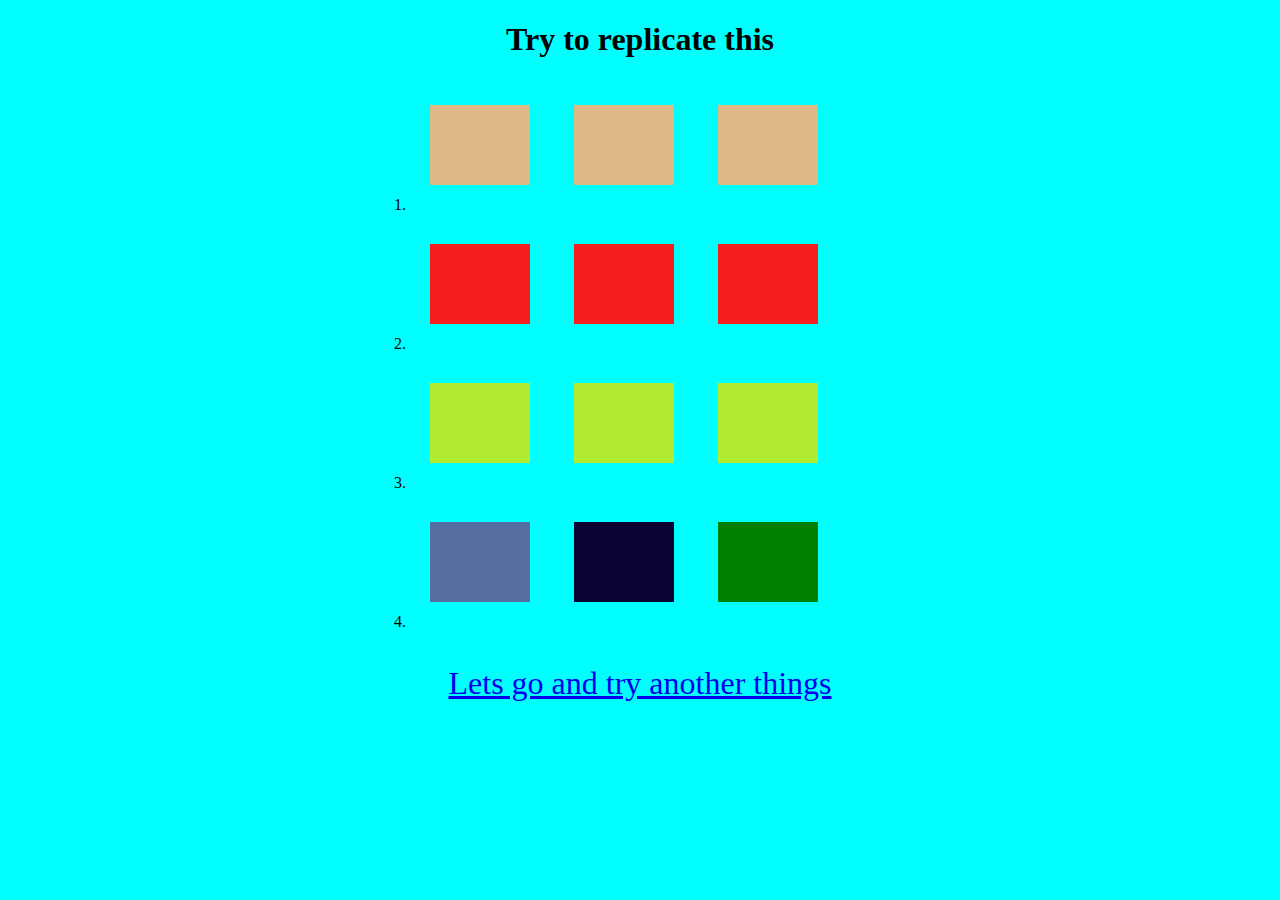
<file: index.html>
<!DOCTYPE html>
<html lang="en">
<head>
    <meta charset="UTF-8">
    <meta http-equiv="X-UA-Compatible" content="IE=edge">
    <meta name="viewport" content="width=device-width, initial-scale=1.0">
    <title>css handson6</title>
    <link rel="stylesheet" href="style.css">
</head>
<body>
    <h1>Try to replicate this</h1>
    <div class="container">
        <ol>
          <li class="list">
            <div class="box div"></div>
            <div class="box div"></div>
            <div class="box div"></div>
          </li>
          <li class="list1">
              <div class="box1 div"></div>
              <div class="box1 div"></div>
              <div class="box1 div"></div>
          </li>
          <li class="list2">
              <div class="box2 div"></div>
              <div class="box2 div"></div>
              <div class="box2 div"></div>
          </li>
          <li class="list3">
              <div class="box3 div"></div>
              <div class="box4 div"></div>
              <div class="box5 div"></div>
          </li>
        </ol>
      
       <br>
       <a  style="display:block;text-align:center" href="./index1.html">Lets go and try another things</a>

</body>
</html>
</file>
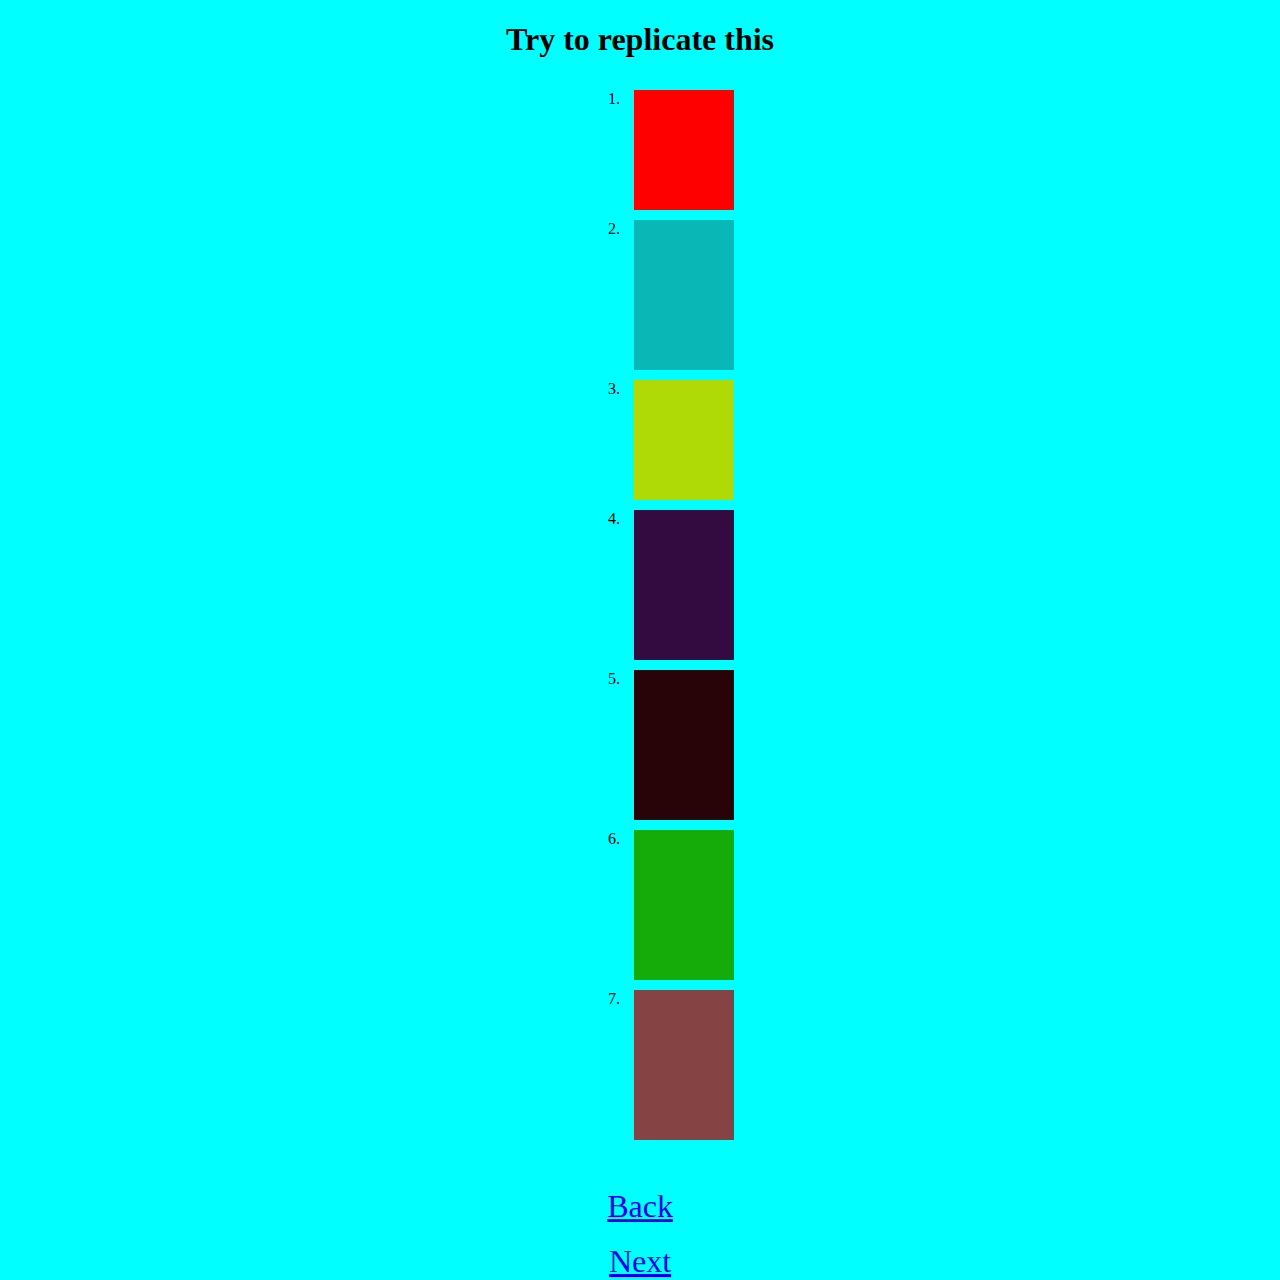
<file: index1.html>
<!DOCTYPE html>
<html lang="en">
<head>
    <meta charset="UTF-8">
    <meta http-equiv="X-UA-Compatible" content="IE=edge">
    <meta name="viewport" content="width=device-width, initial-scale=1.0">
    <title>Document</title>
    <link rel="Stylesheet" type="text/css" href="style.css">
</head>
<body>
    <h1>Try to replicate this</h1>
    <ol>
        <div class="Second">
       <li>
           <div class="box21"></div>
       </li>
       <li>
           <div class="box22"></div>
       </li>
       <li>
           <div class="box23"></div>
       </li>
       <li>
           <div class="box24"></div>
       </li>
       <li >
        <div class="box25"></div>
        <li>
            <div class="box26"></div>
        </li>
        <li>
            <div class="box27"></div>
        </li>
        </li>
    
    </ol>
</div>
    <br>
   <a  style="display:block;text-align:center" href="./index.html">Back</a>
   <br>
   <a  style="display:block;text-align:center" href="./index2.html">Next</a>
</body>
</html>
</file>
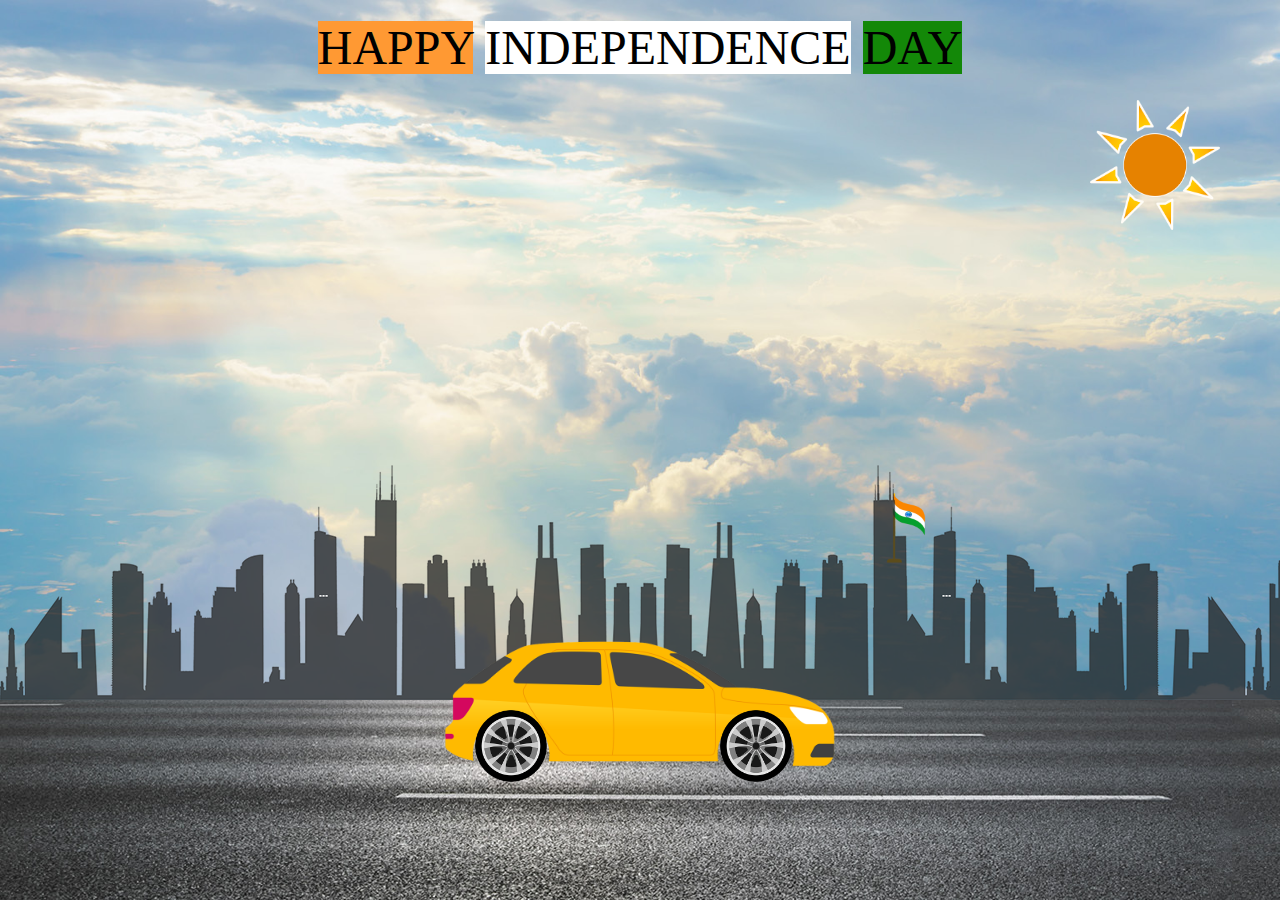
<file: index2.html>
<!DOCTYPE html>
<html lang="en">
<head>
    <meta charset="UTF-8">
    <meta http-equiv="X-UA-Compatible" content="IE=edge">
    <meta name="viewport" content="width=device-width, initial-scale=1.0">
    <title>Document</title>
    <link rel="Stylesheet" type="text/css" href="style.css">
</head>
<body>
    <div class="Hero">
        <p><span id="Happy">HAPPY</span>   <span id="ind">INDEPENDENCE</span>   <Span id="Day">DAY</Span></p>
        <div class="high"></div>
        <div class="city"></div>
        <div class ="car">
            <img src="car (1).png">
           
            <div class="wheel">
                <img src="wheel (1).png" class="back">
                <img src="wheel (1).png" class="front">
            </div>
        </div>
        <div class="sun">
            <img src="sun (1).png" width="130px" height="130px">
        </div>
        <div class="flag">
            <img src="flag (1).png">
            </div>
    </div>
    
</body>
</html>
</file>
<file: style.css>
body{
    background-color: aqua;
}
h1{
    text-align: center;

}
ol{
  margin-inline: auto;
}

ol li{
  width: 500px;
  margin: 5px auto;
}
.container{
  margin: 0px auto;
}

.div{
  width: 100px; 
  display: inline-block;
  height: 80px;
  margin: 25px 20px;
}

.box{
  background: burlywood;
  animation-name: box;
  animation-duration: 5s;
  animation-timing-function: linear;
  animation-iteration-count: infinite;
}

@keyframes box{
  0%{transform: skew(-20deg);}
  50%{transform: skew(20deg);}
  100%{transform: skew(-20deg);}
}
.box1{
  background: rgb(246, 31, 31);
  animation: box1 infinite 5s ease;
}

@keyframes box1{
  0%{
      transform: skewy(-20deg);
  }
  50%{
      transform: skewy(20deg);
  }
  100%{
      transform: skewy(-20deg);
  }
}
.box2{
  background-color: rgb(177, 236, 50);
  animation-name: box2;
  animation-iteration-count: infinite;
  animation-duration: 5s;
}
@keyframes box2{
  0%{
      transform: rotate(0deg);
  }
  50%{
      transform: rotate(180deg);
  }
  100%{
      transform: rotate(360deg);
  }
}
.box3{
  background:rgb(87, 110, 163);
  animation: box3 infinite 3s ease;
}

@keyframes box3{
  0%{
      transform: scaley(0.5);
  }
  50%{
      transform: scaley(1);
  }
  100%{
      transform: scaley(0.5);
  }
}
.box4{
  background: rgb(13, 3, 51);
  animation:box4 infinite 3s linear;
}

@keyframes box4{
  0%{
      transform: scalex(0.5);
  }
  50%{
      transform: scalex(1);
  }
  100%{
      transform: scalex(0.5);
  }
}
.box5{
  background: green;
  animation: box5 infinite 3s ease;
}

@keyframes box5{
  0%{
      transform: rotate(0deg);
  }
  50%{
      transform: rotate(-90deg);
  }
  100%{
      transform: scalex(0deg);
  }
}

a{
  font-size: xx-large;
}

/*-----------second-----------*/



.Second{
    width: 70%;
     margin-left: 400px;
    display: inline-block;
    flex-flow: wrap;
    justify-content: space-evenly;
    
}
.box21 {  
  margin: 10px; 
    width: 100px;
    height: 120px;
    background: red;
    transition: ease 4s;
  }
  
  .box21:hover {
    width: 250px;
  }
  .box22{
    margin: 10px;
    width: 100px;
    height: 150px;
    background: rgb(9, 183, 183);
    transition: width 2s, height 4s;
  }
  .box22:hover{
    width: 250px;
    height: 250px;
  }
  .box23{
    margin: 10px;
    width: 100px;
    height: 120px;
    background: rgb(175, 218, 5);
    transition:ease-in-out 2s;
  }
  .box23:hover{
    width: 300px;
  }
  .box24{
   
    margin: 10px;
    width: 100px;
    height: 150px;
    background: rgb(51, 11, 64);
    transition:ease-out 0.5s;
  }
  .box24:hover{
    width: 400px;
  }
  .box25{
    margin: 10px;
    width: 100px;
    height: 150px;
    background: rgb(40, 4, 9);
    transition:linear 0.5s;
  }
  .box25:hover{
    width: 300px;
  }
  .box26{
    margin: 10px;
    width: 100px;
    height: 150px;
    background: rgb(21, 171, 8);
    transition: step-end 0.6s;
  }
  .box26:hover{
    width: 300px;

  }
  .box27{
    margin: 10px;
    width: 100px;
    height: 150px;
    background: rgb(134, 67, 67);
    transition: step-start 0.5s;
  }
  .box27:hover{
    width:450px;
  }
  body{
    border: px solid;
    border-color: white green white orange ;
    margin: 0px;
    padding: 0px;
  }
  .Hero{
    height: 100vh;
    width:100%;
    background-image: url(sky\ \(1\).png);
    background-size: cover;
    background-position: center;
    position: relative;
    overflow-x: hidden ;
  }
  p{
    margin-top:20px;
    text-align: center;
    font-size: 48px;
  }
  #Happy{
    background-color:#FF9933;
  }
  #ind{
    background-color: white;
  }
  #Day{
    background-color:#138808;
  }
  .high{
    height: 200px;
    width:500%;
    display: block;
    background-image: url(road\ \(1\).png);
    position: absolute;
    bottom: 0;
    left: 0;
    right: 0;
    z-index: 1;
    animation: high 5s linear infinite;
  }
  @keyframes high
  {
    100%{
        transform: translateX(-3400px);
    }
  }
  .city{
    height: 250px;
    width: 500%;
    background-image: url(city\ \(2\).png);
    position: absolute;
    bottom: 200px;
    left: 0;
    right: 0;
    display: block;
    z-index: 1;
    background-repeat: repeat-x;
    animation: city 20s linear infinite;
  }
  @keyframes city{
    100%{
        transform: translate(-1400px);
    }
  }
  .car{
    width: 400px;
    left:50%;
    bottom: 100px;
    transform: translateX(-50%);
    position: absolute;
    z-index: 2;
  }
  .car img{
    width:100%;
  }
  @keyframes car{
    100%{
        transform: translateY(20px);
    }
    50%{
        transform: translateY(-20px);
    }
    0%{
        transform: translateY(20px);
    }
  }
  .wheel{
    left:50%;
    bottom: 190px;
    transform: translate(-50%);
    position: absolute;
    z-index: 2;
    
  }
  .wheel img{
    width:72px;
    height: 72px;
    animation: wheel 1s linear infinite;
  }
  .back{
    left: -165PX;
    top: 100px;
    position: absolute;
  }
  .front{
    left: 80px;
    top: 100px;
    position: absolute;
  }
  @keyframes wheel{
   100%{
    transform: rotate(360deg);
   }
  }
  .sun{
   position: absolute;
   right: 60px;
   top: 100px;
   float: right;
   
  }
  .sunimg{
    width: 130px;
    height: 130px;
    padding-left: 100%;
  }
  @keyframes sun
  {
    from
    {
      translate: 0px;
    }
    to
    {
      translate:-50px;
    }
  }

  .flag{
    position: absolute;
    top: 480px;
    left: 850px;
  }
  .flag img{
    height: 100%;
    width: 100px;
 }
</file>
